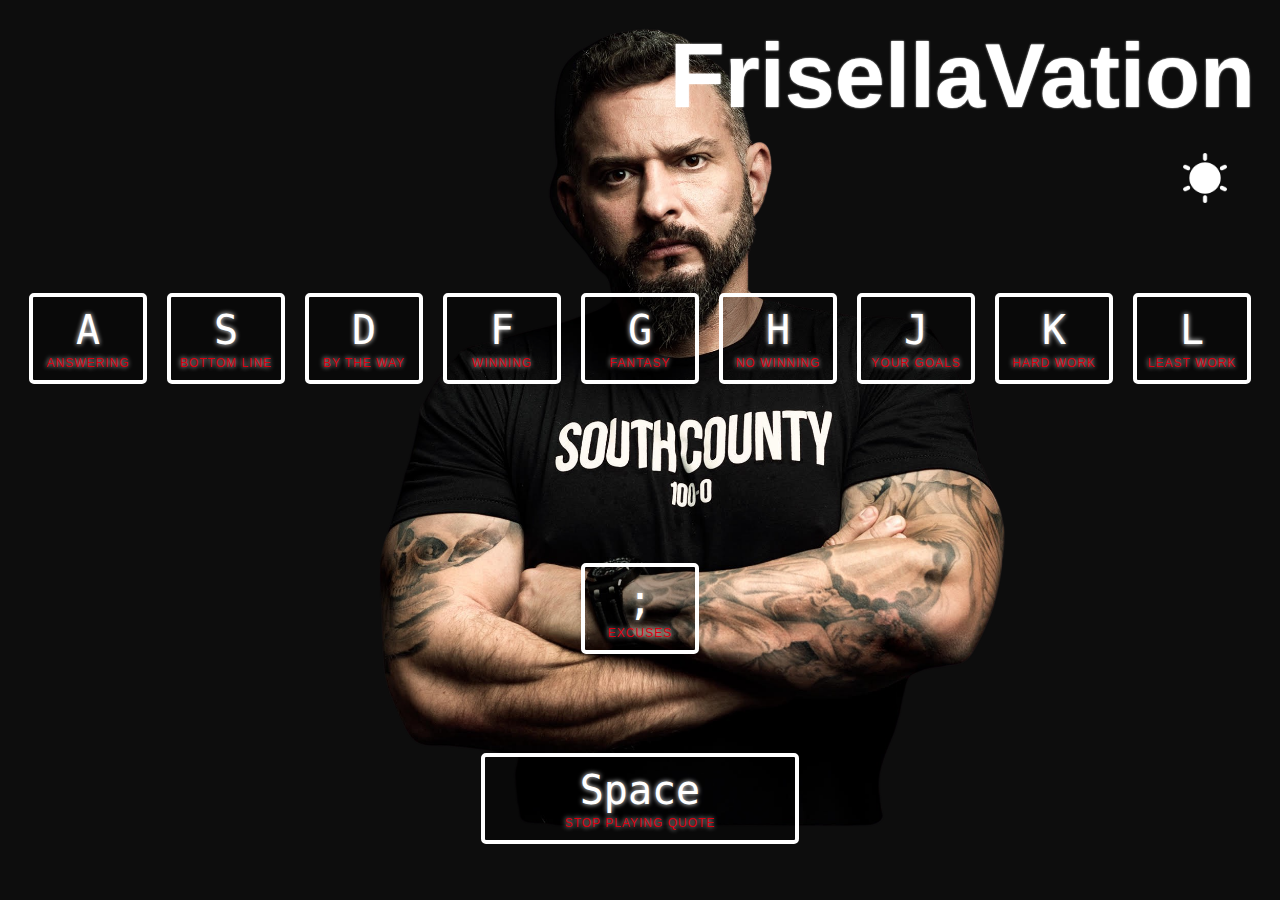
<file: 01 - JavaScript Drum Kit/index.html>
<!DOCTYPE html>
<html lang="en">
<head>
  <meta charset="UTF-8">
  <title>FrisellaVation</title>
  <link rel="stylesheet" href="style.css">
</head>
<body>
  <div class="container">
    <div>
      <div>
        <h1>FrisellaVation</h1>
      </div>
      <div class="dm-icon-container">
        <img class="dm-icon" src="./assets/imgs/day-mode.png">
      </div>
    </div>
    <div class="keys">
      <div data-key="65" class="key">
        <kbd>A</kbd>
        <span class="sound">Answering</span>
      </div>
      <div data-key="83" class="key">
        <kbd>S</kbd>
        <span class="sound">Bottom Line</span>
      </div>
      <div data-key="68" class="key">
        <kbd>D</kbd>
        <span class="sound">By the Way</span>
      </div>
      <div data-key="70" class="key">
        <kbd>F</kbd>
        <span class="sound">Winning</span>
      </div>
      <div data-key="71" class="key">
        <kbd>G</kbd>
        <span class="sound">Fantasy</span>
      </div>
      <div data-key="72" class="key">
        <kbd>H</kbd>
        <span class="sound">No Winning</span>
      </div>
      <div data-key="74" class="key">
        <kbd>J</kbd>
        <span class="sound">Your Goals</span>
      </div>
      <div data-key="75" class="key">
        <kbd>K</kbd>
        <span class="sound">Hard Work</span>
      </div>
      <div data-key="76" class="key">
        <kbd>L</kbd>
        <span class="sound">Least Work</span>
      </div>
      <div data-key="186" class="key">
        <kbd>;</kbd>
        <span class="sound">Excuses</span>
      </div>
    </div>
    <div class="key-space">
      <div data-key="32" class="key key-stop">
        <kbd>Space</kbd>
        <span class="sound">Stop Playing Quote</span>
      </div>
    </div>
  </div>
    
    <audio data-key="65" src="sounds/12.5.18_Audio_277-answeringToEveryone.mp3"></audio>
    <audio data-key="83" src="sounds/12.5.18_Audio_277-bottomLine.mp3"></audio>
    <audio data-key="68" src="sounds/12.5.18_Audio_277-ByTheWay.mp3"></audio>
    <audio data-key="70" src="sounds/12.5.18_Audio_277-choose2win.mp3"></audio>
    <audio data-key="71" src="sounds/12.5.18_Audio_277-coronaCommercial.mp3"></audio>
    <audio data-key="72" src="sounds/12.5.18_Audio_277-exerience.mp3"></audio>
    <audio data-key="74" src="sounds/12.5.18_Audio_277-goals.mp3"></audio>
    <audio data-key="75" src="sounds/12.5.18_Audio_277-hardWorkMakesYouHappy.mp3"></audio>
    <audio data-key="76" src="sounds/12.5.18_Audio_277-leastAmountOfWork.mp3"></audio>
    <audio data-key="186" src="sounds/12.5.18_Audio_277-No_excuses.mp3"></audio>
    
    <script>
      // START PLAY SOUND
      function stopSound(e) {
        const allAudioPause = document.querySelectorAll('audio');
        allAudioPause.forEach(audio => audio.pause());
      }
      function playSound(e) {
        stopSound();
        const audio = document.querySelector(`audio[data-key="${e.keyCode}"]`);
        const key = document.querySelector(`.key[data-key="${e.keyCode}"]`);
        if (!audio) return;
        
        audio.currentTime = 0; // rewinds to the start of the track when you hit the key again.
        audio.play();
        key.classList.add('playing')
      }
      
      function removeTransition(e) {
        if (e.propertyName !== 'transform') return // skip it if it is not a transform
        this.classList.remove('playing');
      }
      
      const keys = document.querySelectorAll(".key");
      keys.forEach(key => key.addEventListener('transitionend', removeTransition))
      
      window.addEventListener('keydown', playSound);
      window.addEventListener('click', stopSound);
      // END PLAY SOUNDS

      // DARK MODE START
      const h1Element = document.querySelector('h1');
      const h1Classes = h1Element.classList;
      const htmlElement = document.querySelector('html');
      const htmlClasses = htmlElement.classList;
      const spanElement = document.querySelectorAll('.sound');
      const dmIcon = document.querySelector('.dm-icon');
      const dmToggle = document.querySelector('img');
  
      dmToggle.addEventListener('click', function(){
        h1Classes.toggle("dm-h1");
        htmlClasses.toggle("dm-html");
        keys.forEach(key => key.classList.toggle("dm-key"));
        spanElement.forEach(span => span.classList.toggle('dm-sound'));
        if(dmIcon.src.match("./assets/imgs/day-mode.png")) {
          dmIcon.src = "./assets/imgs/night-mode.png";
        } else {
          dmIcon.src = "./assets/imgs/day-mode.png"
        }
      });
      // DARK MODE END
    </script>


</body>
</html>
</file>
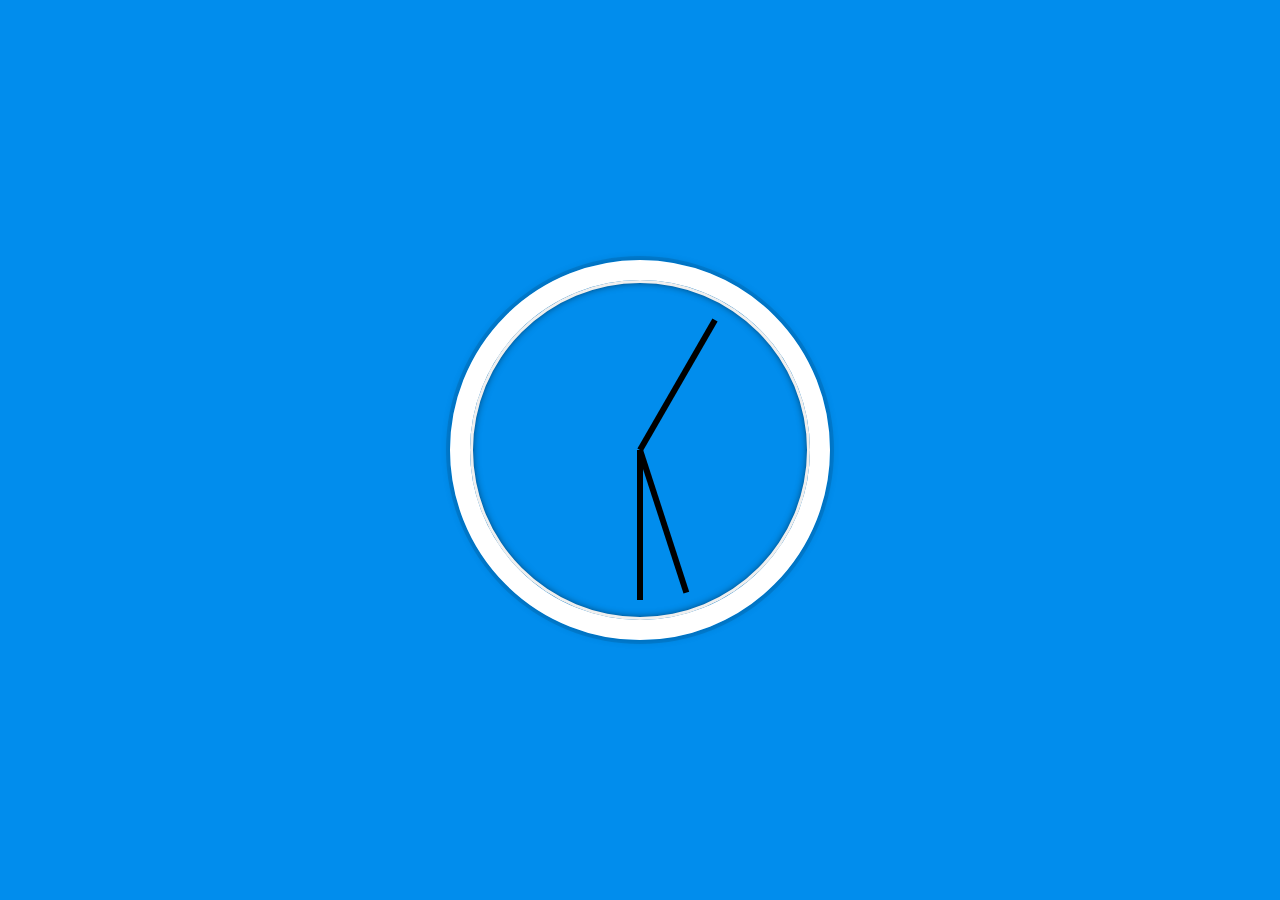
<file: 02 - JS and CSS Clock/index.html>
<!DOCTYPE html>
<html lang="en">
<head>
  <meta charset="UTF-8">
  <title>JS + CSS Clock</title>
</head>
<body>
    <div class="clock">
      <div class="clock-face">
        <div class="hand hour-hand"></div>
        <div class="hand min-hand"></div>
        <div class="hand second-hand"></div>
      </div>
    </div>

  <style>
    html {
      background: #018DED url(https://unsplash.it/1500/1000?image=881&blur=5);
      background-size: cover;
      font-family: 'helvetica neue';
      text-align: center;
      font-size: 10px;
    }

    body {
      margin: 0;
      font-size: 2rem;
      display: flex;
      flex: 1;
      min-height: 100vh;
      align-items: center;
    }

    .clock {
      width: 30rem;
      height: 30rem;
      border: 20px solid white;
      border-radius: 50%;
      margin: 50px auto;
      position: relative;
      padding: 2rem;
      box-shadow:
        0 0 0 4px rgba(0,0,0,0.1),
        inset 0 0 0 3px #EFEFEF,
        inset 0 0 10px black,
        0 0 10px rgba(0,0,0,0.2);
    }

    .clock-face {
      position: relative;
      width: 100%;
      height: 100%;
      transform: translateY(-3px); /* account for the height of the clock hands */
    }

    .hand {
      width: 50%;
      height: 6px;
      background: black;
      position: absolute;
      top: 50%;
      transform-origin: 100%;
      transform: rotate(90deg);
      transition: all 0.05s;
      transition-timing-function: cubic-bezier(0.1, 3.74, 0.36, 1);
    }
  </style>

  <script>
    const secondHand = document.querySelector('.second-hand');
    const minHand = document.querySelector('.min-hand');
    const hourHand = document.querySelector('.hour-hand');

    function setDate() {
      const now = new Date();
      const seconds = now.getSeconds();
      const secondDegrees = ((seconds / 60) * 360) + 90;
      secondHand.style.transform = `rotate(${secondDegrees}deg)`;
      console.log(seconds);

      const mins = now.getMinutes();
      const minuteDegrees = ((mins / 60) * 360) + 90;
      minHand.style.transform = `rotate(${minuteDegrees}deg`

      const hours = now.getHours();
      const hourDegrees = ((hours / 12) * 360) + 90;
      hourHand.style.transform = `rotate(${hourDegrees}deg`
    }

    setInterval(setDate, 1000)

    setDate();

  </script>
</body>
</html>
</file>
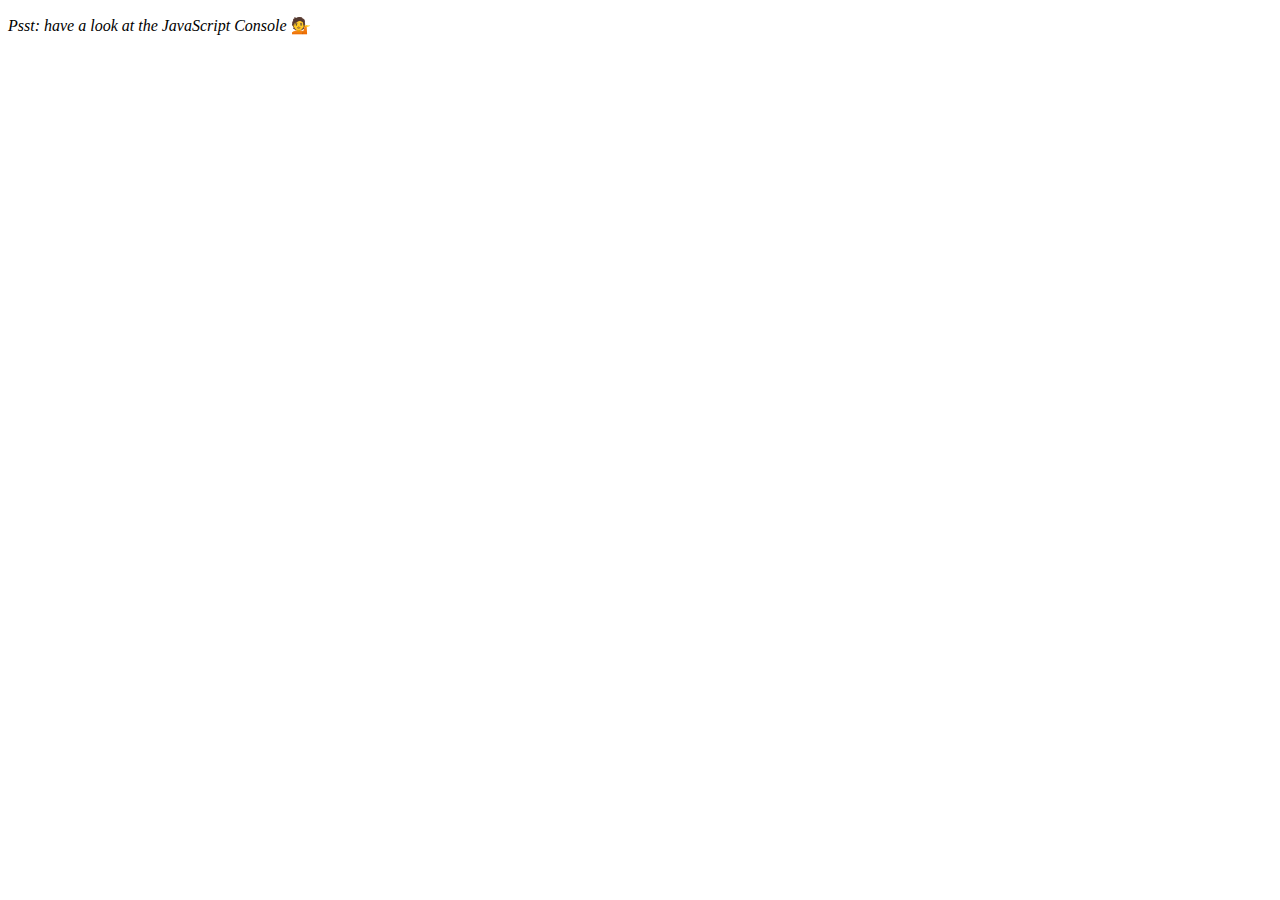
<file: 04 - Array Cardio Day 1/index.html>
<!DOCTYPE html>
<html lang="en">
<head>
  <meta charset="UTF-8">
  <title>Array Cardio 💪</title>
</head>
<body>
  <p><em>Psst: have a look at the JavaScript Console</em> 💁</p>
  <script>
    // Get your shorts on - this is an array workout!
    // ## Array Cardio Day 1

    // Some data we can work with

    const inventors = [
      { first: 'Albert', last: 'Einstein', year: 1879, passed: 1955 },
      { first: 'Isaac', last: 'Newton', year: 1643, passed: 1727 },
      { first: 'Galileo', last: 'Galilei', year: 1564, passed: 1642 },
      { first: 'Marie', last: 'Curie', year: 1867, passed: 1934 },
      { first: 'Johannes', last: 'Kepler', year: 1571, passed: 1630 },
      { first: 'Nicolaus', last: 'Copernicus', year: 1473, passed: 1543 },
      { first: 'Max', last: 'Planck', year: 1858, passed: 1947 },
      { first: 'Katherine', last: 'Blodgett', year: 1898, passed: 1979 },
      { first: 'Ada', last: 'Lovelace', year: 1815, passed: 1852 },
      { first: 'Sarah E.', last: 'Goode', year: 1855, passed: 1905 },
      { first: 'Lise', last: 'Meitner', year: 1878, passed: 1968 },
      { first: 'Hanna', last: 'Hammarström', year: 1829, passed: 1909 }
    ];

    const people = [
      'Bernhard, Sandra', 'Bethea, Erin', 'Becker, Carl', 'Bentsen, Lloyd', 'Beckett, Samuel', 'Blake, William', 'Berger, Ric', 'Beddoes, Mick', 'Beethoven, Ludwig',
      'Belloc, Hilaire', 'Begin, Menachem', 'Bellow, Saul', 'Benchley, Robert', 'Blair, Robert', 'Benenson, Peter', 'Benjamin, Walter', 'Berlin, Irving',
      'Benn, Tony', 'Benson, Leana', 'Bent, Silas', 'Berle, Milton', 'Berry, Halle', 'Biko, Steve', 'Beck, Glenn', 'Bergman, Ingmar', 'Black, Elk', 'Berio, Luciano',
      'Berne, Eric', 'Berra, Yogi', 'Berry, Wendell', 'Bevan, Aneurin', 'Ben-Gurion, David', 'Bevel, Ken', 'Biden, Joseph', 'Bennington, Chester', 'Bierce, Ambrose',
      'Billings, Josh', 'Birrell, Augustine', 'Blair, Tony', 'Beecher, Henry', 'Biondo, Frank'
    ];
    
    // Array.prototype.filter()
    // 1. Filter the list of inventors for those who were born in the 1500's
    const oldInventors = inventors.filter(inventor => inventor.year <= 1599 && inventor.year >=1500)
    console.log(oldInventors)
    // Array.prototype.map()
    // 2. Give us an array of the inventors first and last names
    const firstLastInventors = inventors.map(inventor => `${inventor.first} ${inventor.last}`)
    console.log(firstLastInventors)
    // Array.prototype.sort()
    // 3. Sort the inventors by birthdate, oldest to youngest
    const bdaySort = inventors.sort((a,b) => a.year - b.year);
    console.log(bdaySort)
    // Array.prototype.reduce()
    // 4. How many years did all the inventors live all together?
    const totalLivedYears = inventors.reduce((acc, curVal) => acc + (curVal.passed - curVal.year), 0);
    console.log(totalLivedYears);
    // 5. Sort the inventors by years lived
    const livedYears = inventors.map(inventor => inventor.passed - inventor.year).sort((a,b) => a - b)
    console.table(livedYears);
    
    const livedYears2 = inventors.sort((a,b) => {
      const lastGuy = a.passed - a.year;
      const nextGuy = b.passed - b.year;
      return lastGuy - nextGuy;
    })
    console.table(livedYears2)
    // 6. create a list of Boulevards in Paris that contain 'de' anywhere in the name
    // https://en.wikipedia.org/wiki/Category:Boulevards_in_Paris
    // const category = document.querySelector('.mw-category');
    // const links = Array.from(category.querySelectorAll('a'));
    // const de = links
    //               .map(link => link.textContent)
    //               .filter(streetName => streetName.includes('de'));

    // 7. sort Exercise
    // Sort the people alphabetically by last name
    const sortedPeople = people.sort((a,b) => {
      const [aLast,aFirst] = a.split(', ')
      const [bLast,bFirst] = b.split(', ')
      return aLast > bLast ? 1 : -1
    });
    console.log(sortedPeople); 
    // 8. Reduce Exercise
    // Sum up the instances of each of these
    // function below from MDN Example
    const data = ['car', 'car', 'truck', 'truck', 'bike', 'walk', 'car', 'van', 'bike', 'walk', 'car', 'van', 'car', 'truck' ];
    const countedName = data.reduce((allNames, name) => {
      if (name in allNames) {
        allNames[name]++
      } else {
        allNames[name] = 1
      }
      return allNames;
    }, [])
    console.log(countedName)
  </script>
</body>
</html>
</file>
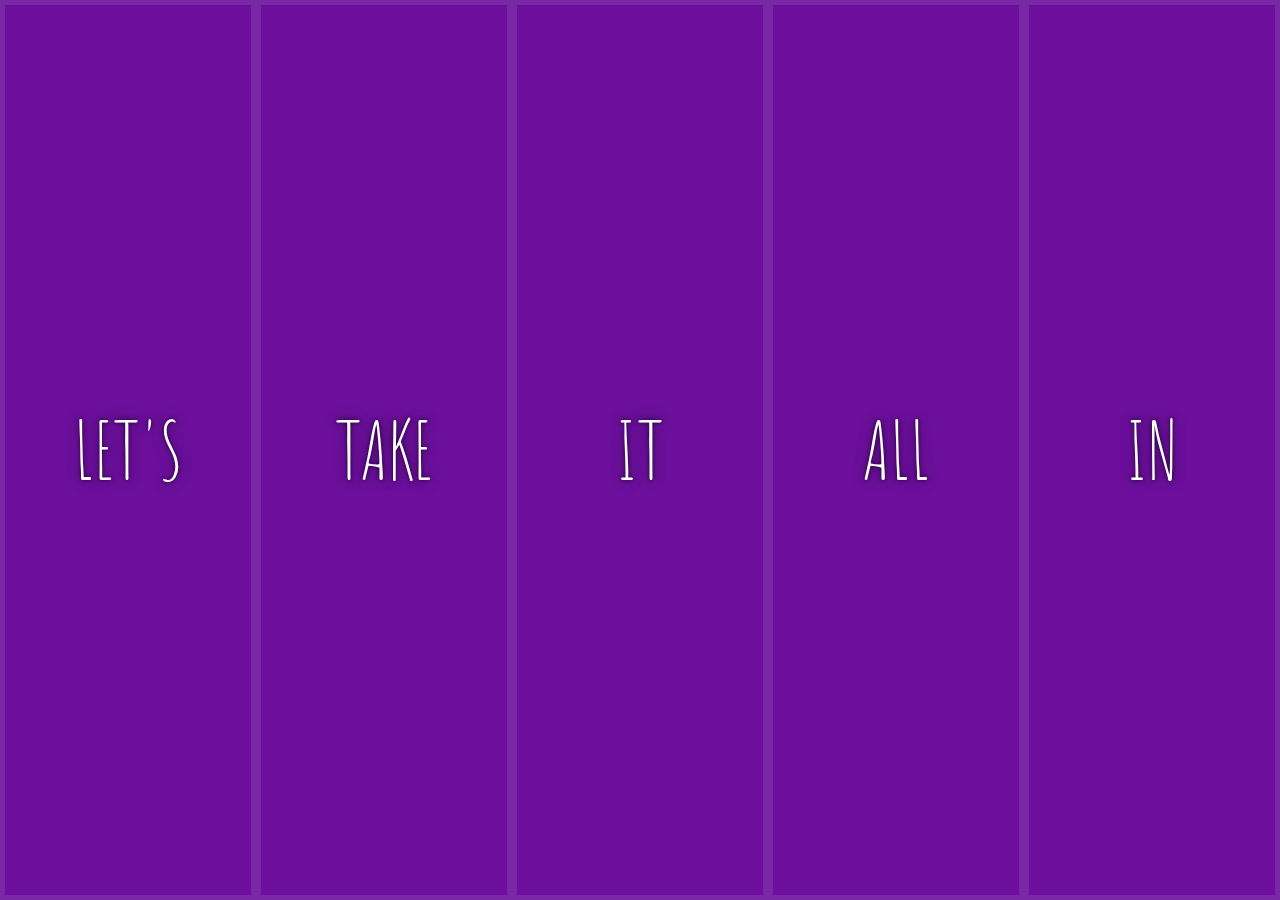
<file: 05 - Flex Panel Gallery/index.html>
<!DOCTYPE html>
<html lang="en">
<head>
  <meta charset="UTF-8">
  <title>Flex Panels 💪</title>
  <link href='https://fonts.googleapis.com/css?family=Amatic+SC' rel='stylesheet' type='text/css'>
</head>
<body>
  <style>
    html {
      box-sizing: border-box;
      background: #ffc600;
      font-family: 'helvetica neue';
      font-size: 20px;
      font-weight: 200;
    }
    
    body {
      margin: 0;
    }
    
    *, *:before, *:after {
      box-sizing: inherit;
    }

    .panels {
      min-height: 100vh;
      overflow: hidden;
      display: flex;
    }

    .panel {
      background: #6B0F9C;
      box-shadow: inset 0 0 0 5px rgba(255,255,255,0.1);
      color: white;
      text-align: center;
      align-items: center;
      /* Safari transitionend event.propertyName === flex */
      /* Chrome + FF transitionend event.propertyName === flex-grow */
      transition:
        font-size 0.7s cubic-bezier(0.61,-0.19, 0.7,-0.11),
        flex 0.7s cubic-bezier(0.61,-0.19, 0.7,-0.11),
        background 0.2s;
      font-size: 20px;
      background-size: cover;
      background-position: center;
      flex: 1;
      display: flex;
      flex-direction: column;
      justify-content: center;
      align-items: center;
    }

    .panel1 { background-image:url(https://source.unsplash.com/gYl-UtwNg_I/1500x1500); }
    .panel2 { background-image:url(https://source.unsplash.com/rFKUFzjPYiQ/1500x1500); }
    .panel3 { background-image:url(https://images.unsplash.com/photo-1465188162913-8fb5709d6d57?ixlib=rb-0.3.5&q=80&fm=jpg&crop=faces&cs=tinysrgb&w=1500&h=1500&fit=crop&s=967e8a713a4e395260793fc8c802901d); }
    .panel4 { background-image:url(https://source.unsplash.com/ITjiVXcwVng/1500x1500); }
    .panel5 { background-image:url(https://source.unsplash.com/3MNzGlQM7qs/1500x1500); }

    /* Flex Items */
    .panel > * {
      margin: 0;
      width: 100%;
      transition: transform 0.5s;
      flex: 1 0 auto;
      display: flex;
      justify-content: center;
      align-items: center;
    }

    .panel > *:first-child { transform: translateY(-100%)}
    .panel.open-active > *:first-child { transform: translateY(0)}
    .panel > *:last-child { transform: translateY(100%)}
    .panel.open-active > *:last-child { transform: translateY(0)}

    .panel p {
      text-transform: uppercase;
      font-family: 'Amatic SC', cursive;
      text-shadow: 0 0 4px rgba(0, 0, 0, 0.72), 0 0 14px rgba(0, 0, 0, 0.45);
      font-size: 2em;
    }
    
    .panel p:nth-child(2) {
      font-size: 4em;
    }

    .panel.open {
      font-size: 40px;
      flex: 5; 
    }

  </style>


  <div class="panels">
    <div class="panel panel1">
      <p>Hey</p>
      <p>Let's</p>
      <p>Dance</p>
    </div>
    <div class="panel panel2">
      <p>Give</p>
      <p>Take</p>
      <p>Receive</p>
    </div>
    <div class="panel panel3">
      <p>Experience</p>
      <p>It</p>
      <p>Today</p>
    </div>
    <div class="panel panel4">
      <p>Give</p>
      <p>All</p>
      <p>You can</p>
    </div>
    <div class="panel panel5">
      <p>Life</p>
      <p>In</p>
      <p>Motion</p>
    </div>
  </div>

  <script>
    const panels = document.querySelectorAll('.panel');

    function toggleOpen() {
      this.classList.toggle('open');
    }
    
    function toggleActive(e) {
      console.log(e.propertyName);
      if (e.propertyName.includes('flex')) {
        this.classList.toggle('open-active');
      };
    }

    panels.forEach(panel => panel.addEventListener('click', toggleOpen));
    panels.forEach(panel => panel.addEventListener('transitionend', toggleActive));
  </script>

</body>
</html>
</file>
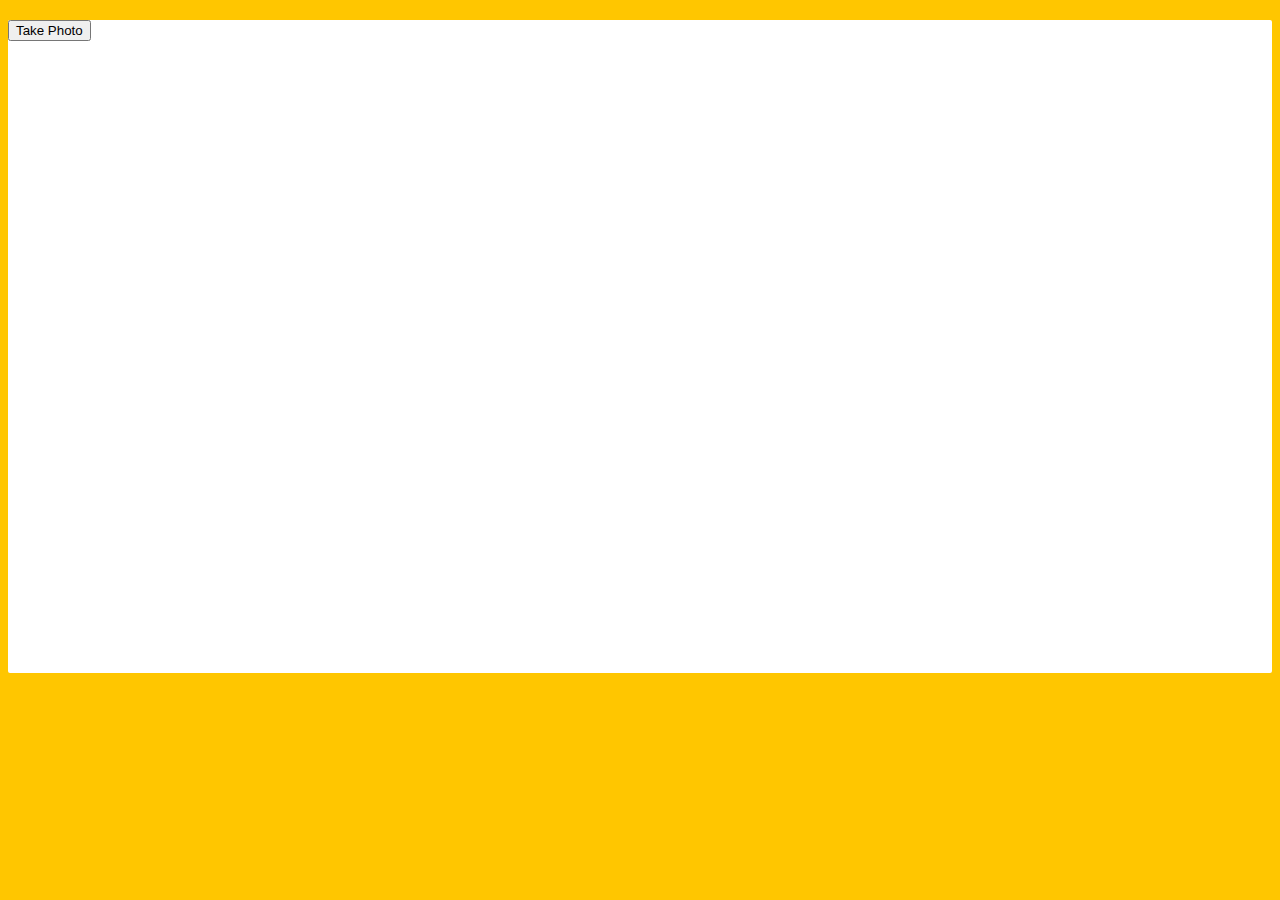
<file: 19 - Webcam Fun/index.html>
<!DOCTYPE html>
<html lang="en">
<head>
  <meta charset="UTF-8">
  <title>Get User Media Code Along!</title>
  <link rel="stylesheet" href="style.css">
</head>
<body>

  <div class="photobooth">
    <div class="controls">
      <button onClick="takePhoto()">Take Photo</button>
<!--       <div class="rgb">
        <label for="rmin">Red Min:</label>
        <input type="range" min=0 max=255 name="rmin">
        <label for="rmax">Red Max:</label>
        <input type="range" min=0 max=255 name="rmax">

        <br>

        <label for="gmin">Green Min:</label>
        <input type="range" min=0 max=255 name="gmin">
        <label for="gmax">Green Max:</label>
        <input type="range" min=0 max=255 name="gmax">

        <br>

        <label for="bmin">Blue Min:</label>
        <input type="range" min=0 max=255 name="bmin">
        <label for="bmax">Blue Max:</label>
        <input type="range" min=0 max=255 name="bmax">
      </div> -->
    </div>

    <canvas class="photo"></canvas>
    <video class="player"></video>
    <div class="strip"></div>
  </div>

  <audio class="snap" src="./snap.mp3" hidden></audio>

  <script src="scripts.js"></script>

</body>
</html>
</file>
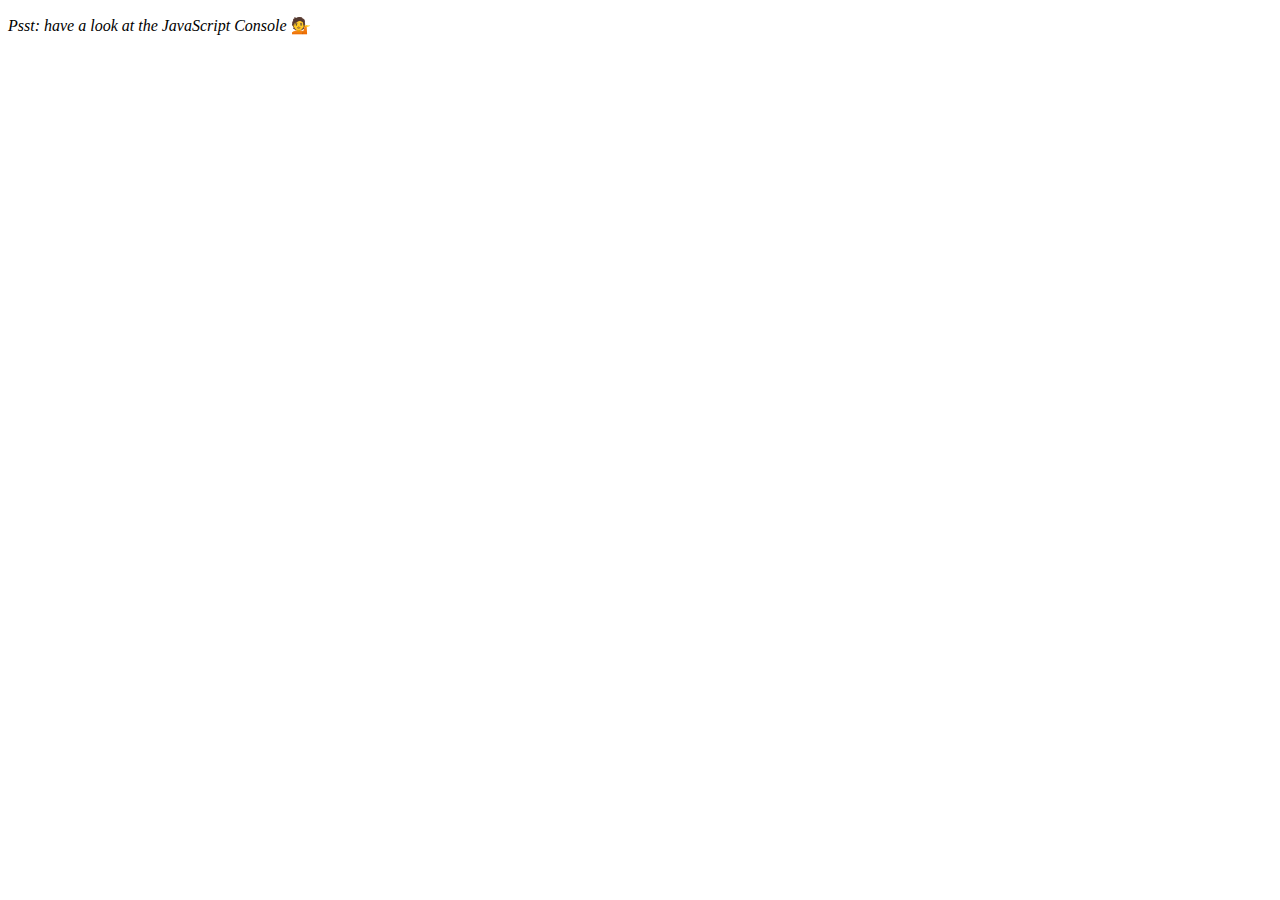
<file: 04 - Array Cardio Day 1/index-START.html>
<!DOCTYPE html>
<html lang="en">
<head>
  <meta charset="UTF-8">
  <title>Array Cardio 💪</title>
</head>
<body>
  <p><em>Psst: have a look at the JavaScript Console</em> 💁</p>
  <script>
    // Get your shorts on - this is an array workout!
    // ## Array Cardio Day 1

    // Some data we can work with

    const inventors = [
      { first: 'Albert', last: 'Einstein', year: 1879, passed: 1955 },
      { first: 'Isaac', last: 'Newton', year: 1643, passed: 1727 },
      { first: 'Galileo', last: 'Galilei', year: 1564, passed: 1642 },
      { first: 'Marie', last: 'Curie', year: 1867, passed: 1934 },
      { first: 'Johannes', last: 'Kepler', year: 1571, passed: 1630 },
      { first: 'Nicolaus', last: 'Copernicus', year: 1473, passed: 1543 },
      { first: 'Max', last: 'Planck', year: 1858, passed: 1947 },
      { first: 'Katherine', last: 'Blodgett', year: 1898, passed: 1979 },
      { first: 'Ada', last: 'Lovelace', year: 1815, passed: 1852 },
      { first: 'Sarah E.', last: 'Goode', year: 1855, passed: 1905 },
      { first: 'Lise', last: 'Meitner', year: 1878, passed: 1968 },
      { first: 'Hanna', last: 'Hammarström', year: 1829, passed: 1909 }
    ];

    const people = [
      'Bernhard, Sandra', 'Bethea, Erin', 'Becker, Carl', 'Bentsen, Lloyd', 'Beckett, Samuel', 'Blake, William', 'Berger, Ric', 'Beddoes, Mick', 'Beethoven, Ludwig',
      'Belloc, Hilaire', 'Begin, Menachem', 'Bellow, Saul', 'Benchley, Robert', 'Blair, Robert', 'Benenson, Peter', 'Benjamin, Walter', 'Berlin, Irving',
      'Benn, Tony', 'Benson, Leana', 'Bent, Silas', 'Berle, Milton', 'Berry, Halle', 'Biko, Steve', 'Beck, Glenn', 'Bergman, Ingmar', 'Black, Elk', 'Berio, Luciano',
      'Berne, Eric', 'Berra, Yogi', 'Berry, Wendell', 'Bevan, Aneurin', 'Ben-Gurion, David', 'Bevel, Ken', 'Biden, Joseph', 'Bennington, Chester', 'Bierce, Ambrose',
      'Billings, Josh', 'Birrell, Augustine', 'Blair, Tony', 'Beecher, Henry', 'Biondo, Frank'
    ];
    
    // Array.prototype.filter()
    // 1. Filter the list of inventors for those who were born in the 1500's

    // Array.prototype.map()
    // 2. Give us an array of the inventors first and last names

    // Array.prototype.sort()
    // 3. Sort the inventors by birthdate, oldest to youngest

    // Array.prototype.reduce()
    // 4. How many years did all the inventors live all together?

    // 5. Sort the inventors by years lived

    // 6. create a list of Boulevards in Paris that contain 'de' anywhere in the name
    // https://en.wikipedia.org/wiki/Category:Boulevards_in_Paris


    // 7. sort Exercise
    // Sort the people alphabetically by last name

    // 8. Reduce Exercise
    // Sum up the instances of each of these
    const data = ['car', 'car', 'truck', 'truck', 'bike', 'walk', 'car', 'van', 'bike', 'walk', 'car', 'van', 'car', 'truck' ];

  </script>
</body>
</html>
</file>
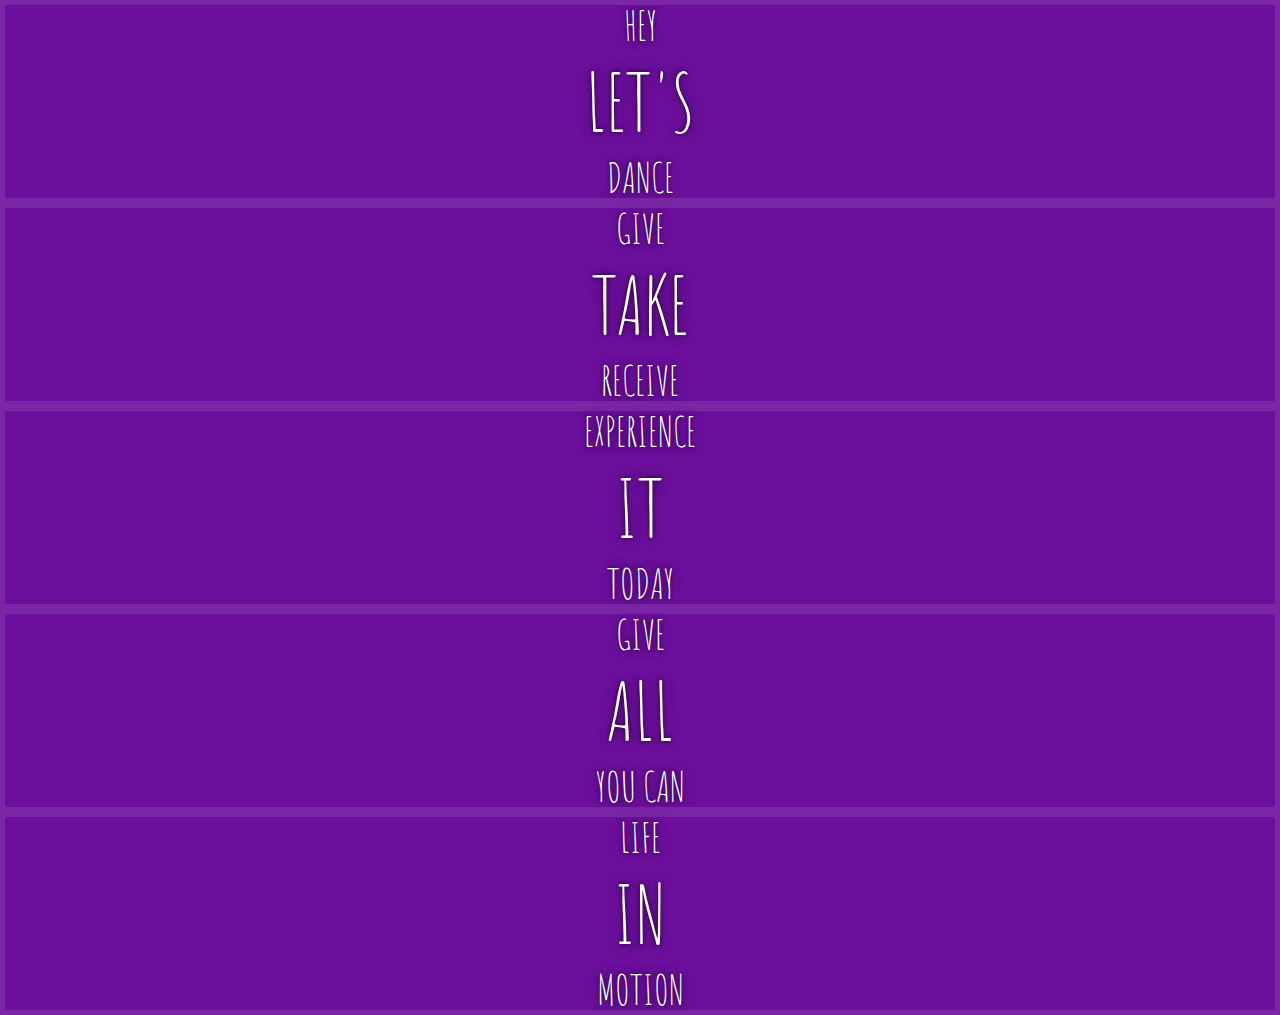
<file: 05 - Flex Panel Gallery/index-START.html>
<!DOCTYPE html>
<html lang="en">
<head>
  <meta charset="UTF-8">
  <title>Flex Panels 💪</title>
  <link href='https://fonts.googleapis.com/css?family=Amatic+SC' rel='stylesheet' type='text/css'>
</head>
<body>
  <style>
    html {
      box-sizing: border-box;
      background: #ffc600;
      font-family: 'helvetica neue';
      font-size: 20px;
      font-weight: 200;
    }
    
    body {
      margin: 0;
    }
    
    *, *:before, *:after {
      box-sizing: inherit;
    }

    .panels {
      min-height: 100vh;
      overflow: hidden;
    }

    .panel {
      background: #6B0F9C;
      box-shadow: inset 0 0 0 5px rgba(255,255,255,0.1);
      color: white;
      text-align: center;
      align-items: center;
      /* Safari transitionend event.propertyName === flex */
      /* Chrome + FF transitionend event.propertyName === flex-grow */
      transition:
        font-size 0.7s cubic-bezier(0.61,-0.19, 0.7,-0.11),
        flex 0.7s cubic-bezier(0.61,-0.19, 0.7,-0.11),
        background 0.2s;
      font-size: 20px;
      background-size: cover;
      background-position: center;
    }

    .panel1 { background-image:url(https://source.unsplash.com/gYl-UtwNg_I/1500x1500); }
    .panel2 { background-image:url(https://source.unsplash.com/rFKUFzjPYiQ/1500x1500); }
    .panel3 { background-image:url(https://images.unsplash.com/photo-1465188162913-8fb5709d6d57?ixlib=rb-0.3.5&q=80&fm=jpg&crop=faces&cs=tinysrgb&w=1500&h=1500&fit=crop&s=967e8a713a4e395260793fc8c802901d); }
    .panel4 { background-image:url(https://source.unsplash.com/ITjiVXcwVng/1500x1500); }
    .panel5 { background-image:url(https://source.unsplash.com/3MNzGlQM7qs/1500x1500); }

    /* Flex Children */
    .panel > * {
      margin: 0;
      width: 100%;
      transition: transform 0.5s;
    }

    .panel p {
      text-transform: uppercase;
      font-family: 'Amatic SC', cursive;
      text-shadow: 0 0 4px rgba(0, 0, 0, 0.72), 0 0 14px rgba(0, 0, 0, 0.45);
      font-size: 2em;
    }
    
    .panel p:nth-child(2) {
      font-size: 4em;
    }

    .panel.open {
      font-size: 40px;
    }

  </style>


  <div class="panels">
    <div class="panel panel1">
      <p>Hey</p>
      <p>Let's</p>
      <p>Dance</p>
    </div>
    <div class="panel panel2">
      <p>Give</p>
      <p>Take</p>
      <p>Receive</p>
    </div>
    <div class="panel panel3">
      <p>Experience</p>
      <p>It</p>
      <p>Today</p>
    </div>
    <div class="panel panel4">
      <p>Give</p>
      <p>All</p>
      <p>You can</p>
    </div>
    <div class="panel panel5">
      <p>Life</p>
      <p>In</p>
      <p>Motion</p>
    </div>
  </div>

  <script>

  </script>



</body>
</html>
</file>
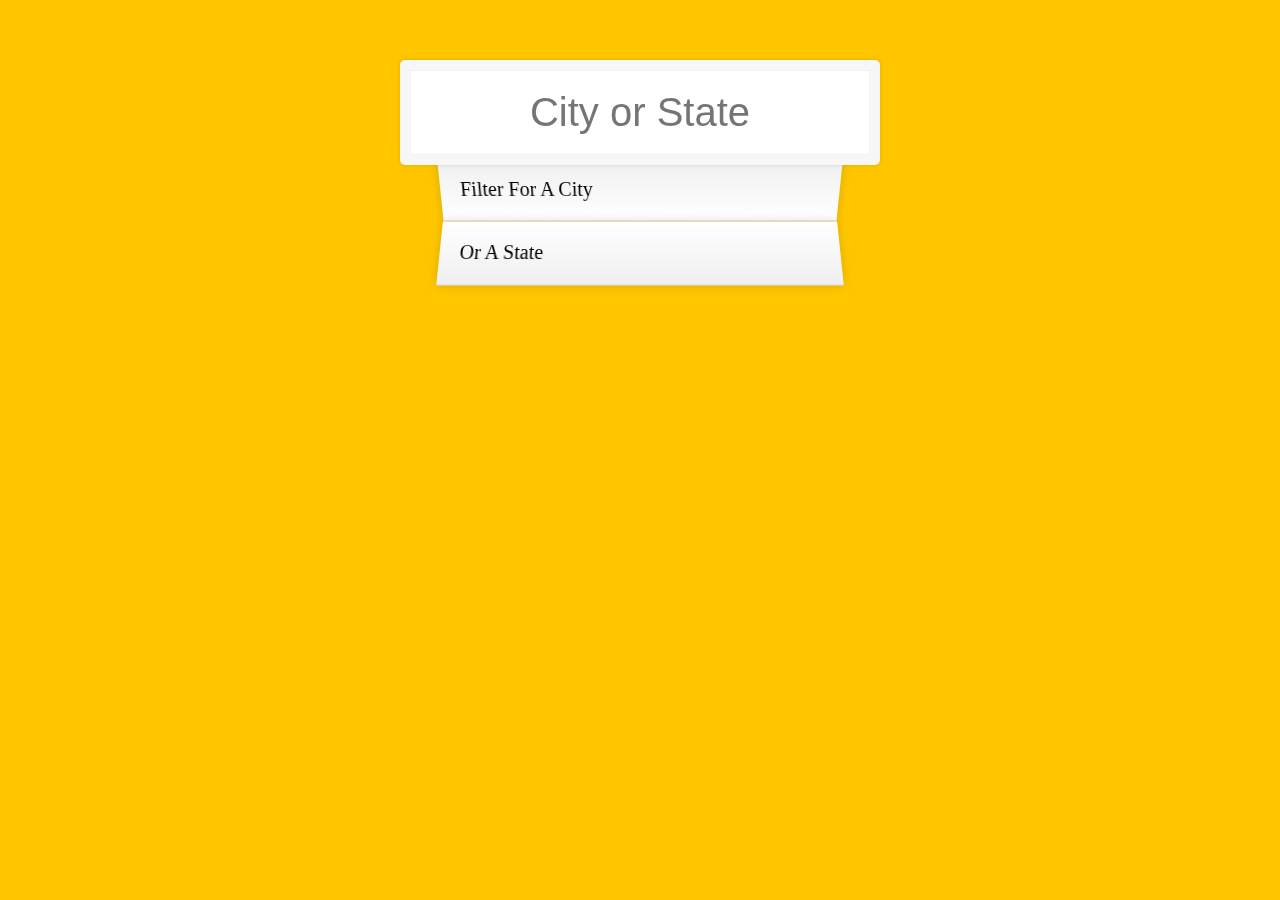
<file: 06 - Type Ahead/index-FINISHED.html>
<!DOCTYPE html>
<html lang="en">
<head>
  <meta charset="UTF-8">
  <title>Type Ahead 👀</title>
  <link rel="stylesheet" href="style.css">
</head>
<body>

  <form class="search-form">
    <input type="text" class="search" placeholder="City or State">
    <ul class="suggestions">
      <li>Filter for a city</li>
      <li>or a state</li>
    </ul>
  </form>
<script>
const endpoint = 'https://gist.githubusercontent.com/Miserlou/c5cd8364bf9b2420bb29/raw/2bf258763cdddd704f8ffd3ea9a3e81d25e2c6f6/cities.json';

const cities = [];
fetch(endpoint)
  .then(blob => blob.json())
  .then(data => cities.push(...data));

function findMatches(wordToMatch, cities) {
  return cities.filter(place => {
    // here we need to figure out if the city or state matches what was searched
    const regex = new RegExp(wordToMatch, 'gi');
    return place.city.match(regex) || place.state.match(regex)
  });
}

function numberWithCommas(x) {
  return x.toString().replace(/\B(?=(\d{3})+(?!\d))/g, ',');
}

function displayMatches() {
  const matchArray = findMatches(this.value, cities);
  const html = matchArray.map(place => {
    const regex = new RegExp(this.value, 'gi');
    const cityName = place.city.replace(regex, `<span class="hl">${this.value}</span>`);
    const stateName = place.state.replace(regex, `<span class="hl">${this.value}</span>`);
    return `
      <li>
        <span class="name">${cityName}, ${stateName}</span>
        <span class="population">${numberWithCommas(place.population)}</span>
      </li>
    `;
  }).join('');
  suggestions.innerHTML = html;
}

const searchInput = document.querySelector('.search');
const suggestions = document.querySelector('.suggestions');

searchInput.addEventListener('change', displayMatches);
searchInput.addEventListener('keyup', displayMatches);

</script>
  </body>
</html>
</file>
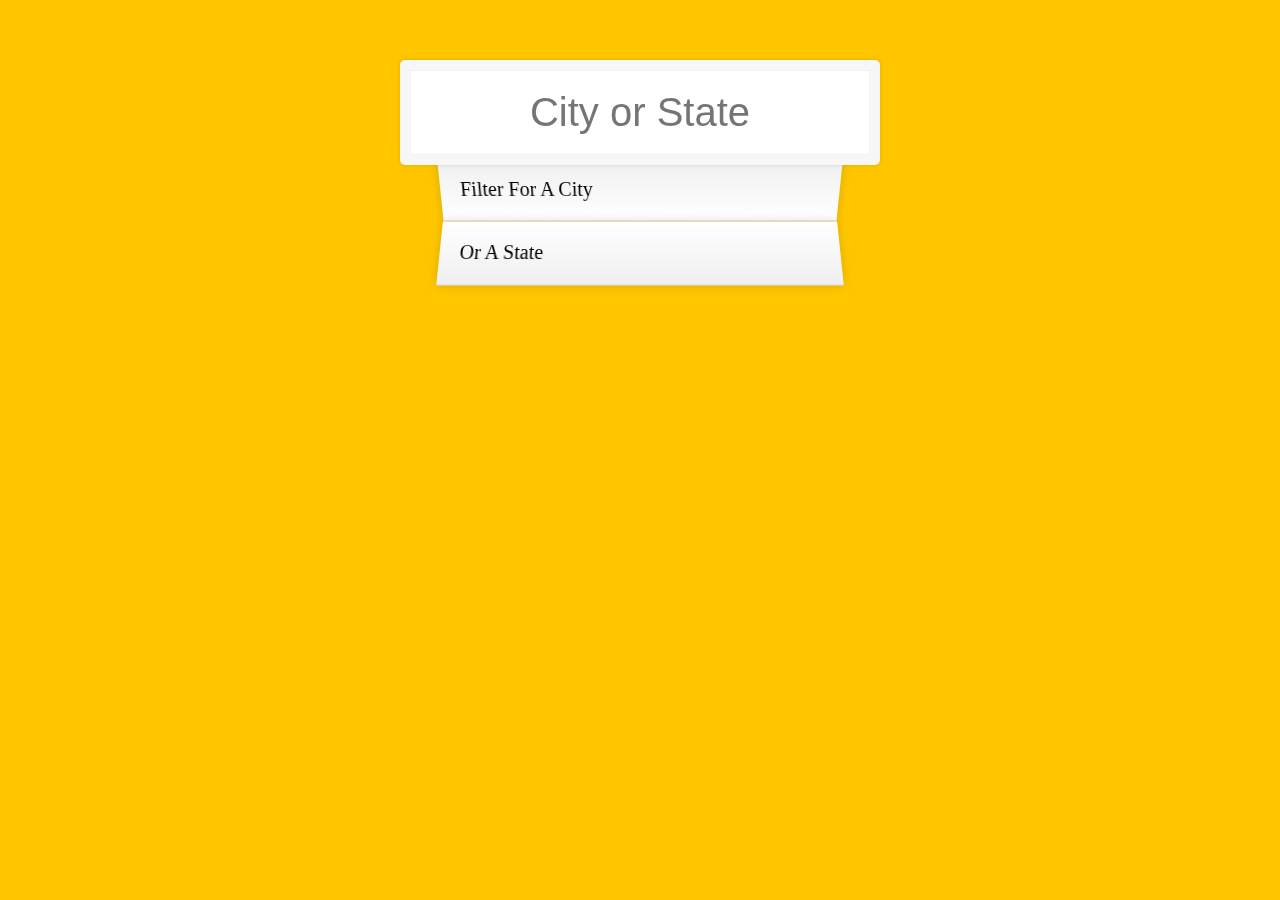
<file: 06 - Type Ahead/index-START.html>
<!DOCTYPE html>
<html lang="en">
<head>
  <meta charset="UTF-8">
  <title>Type Ahead 👀</title>
  <link rel="stylesheet" href="style.css">
</head>
<body>

  <form class="search-form">
    <input type="text" class="search" placeholder="City or State">
    <ul class="suggestions">
      <li>Filter for a city</li>
      <li>or a state</li>
    </ul>
  </form>
<script>
const endpoint = 'https://gist.githubusercontent.com/Miserlou/c5cd8364bf9b2420bb29/raw/2bf258763cdddd704f8ffd3ea9a3e81d25e2c6f6/cities.json';

</script>
</body>
</html>
</file>
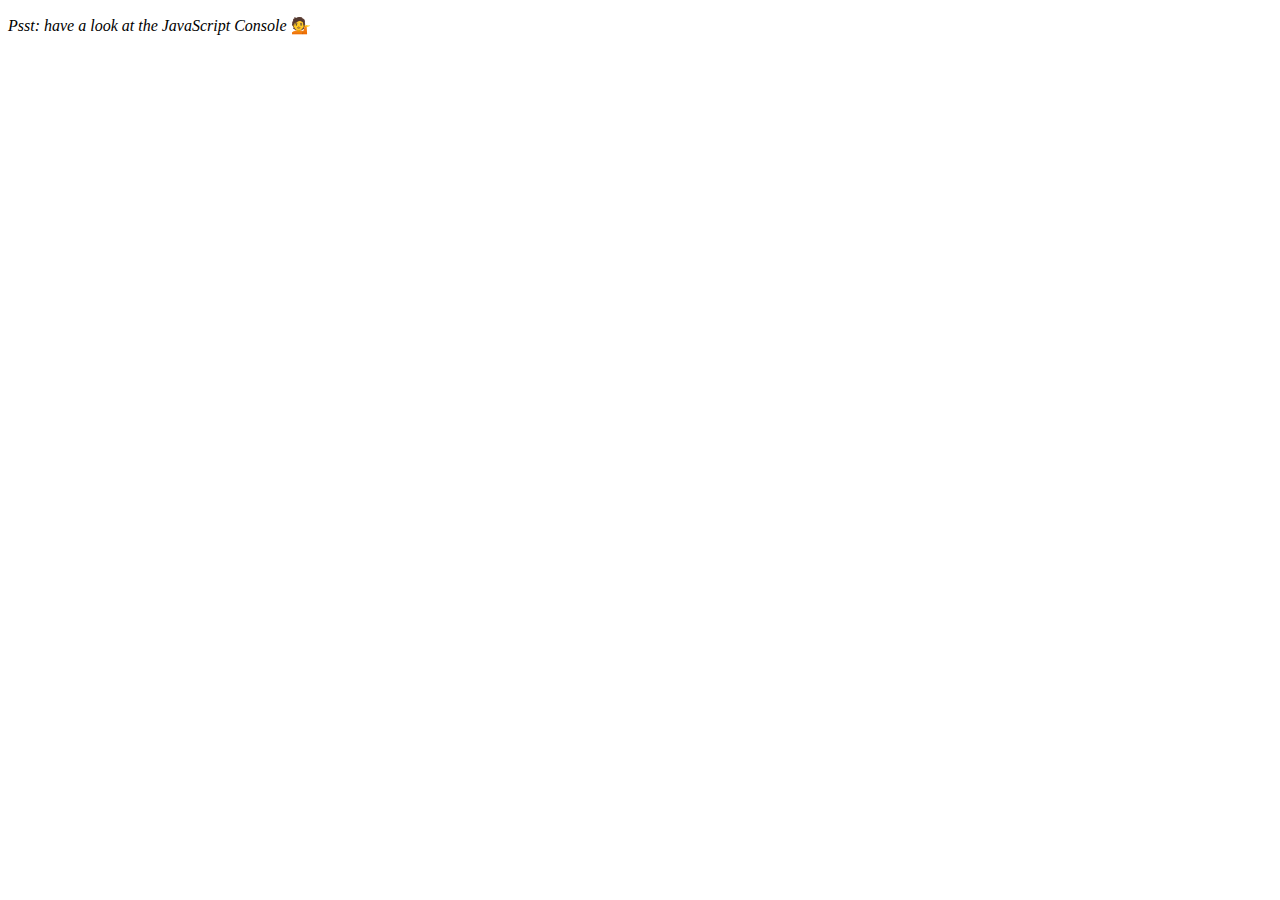
<file: 07 - Array Cardio Day 2/index-FINISHED.html>
<!DOCTYPE html>
<html lang="en">
<head>
  <meta charset="UTF-8">
  <title>Array Cardio 💪💪</title>
</head>
<body>
  <p><em>Psst: have a look at the JavaScript Console</em> 💁</p>
  <script>
    // ## Array Cardio Day 2

    const people = [
      { name: 'Wes', year: 1988 },
      { name: 'Kait', year: 1986 },
      { name: 'Irv', year: 1970 },
      { name: 'Lux', year: 2015 }
    ];

    const comments = [
      { text: 'Love this!', id: 523423 },
      { text: 'Super good', id: 823423 },
      { text: 'You are the best', id: 2039842 },
      { text: 'Ramen is my fav food ever', id: 123523 },
      { text: 'Nice Nice Nice!', id: 542328 }
    ];

    // Some and Every Checks
    // Array.prototype.some() // is at least one person 19?
    // const isAdult = people.some(function(person) {
    //   const currentYear = (new Date()).getFullYear();
    //   if(currentYear - person.year >= 19) {
    //     return true;
    //   }
    // });

    const isAdult = people.some(person => ((new Date()).getFullYear()) - person.year >= 19);

    console.log({isAdult});
    // Array.prototype.every() // is everyone 19?

    const allAdults = people.every(person => ((new Date()).getFullYear()) - person.year >= 19);
    console.log({allAdults});

    // Array.prototype.find()
    // Find is like filter, but instead returns just the one you are looking for
    // find the comment with the ID of 823423


    const comment = comments.find(comment => comment.id === 823423);

    console.log(comment);

    // Array.prototype.findIndex()
    // Find the comment with this ID
    // delete the comment with the ID of 823423
    const index = comments.findIndex(comment => comment.id === 823423);
    console.log(index);

    // comments.splice(index, 1);

    const newComments = [
      ...comments.slice(0, index),
      ...comments.slice(index + 1)
    ];

  </script>
</body>
</html>
</file>
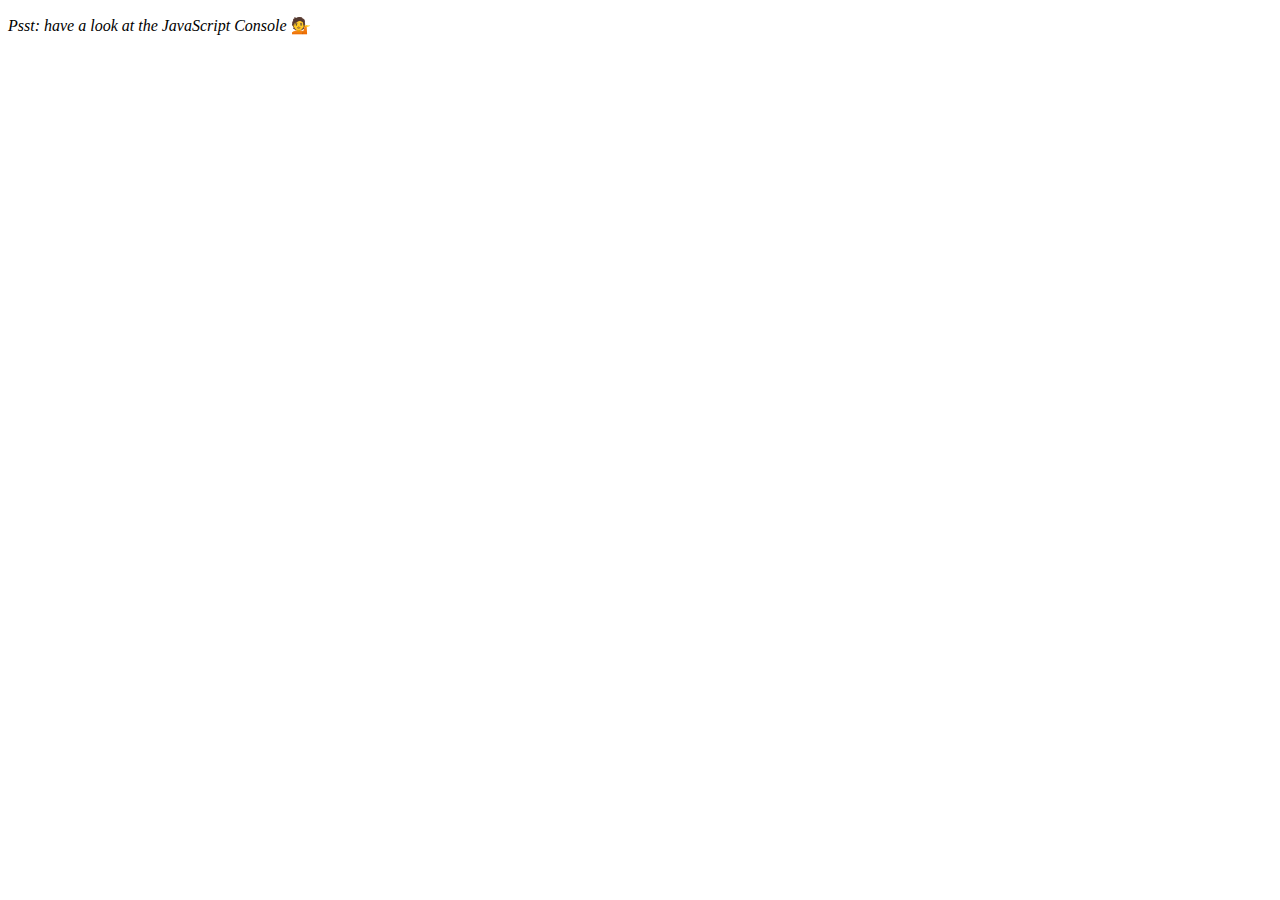
<file: 07 - Array Cardio Day 2/index-START.html>
<!DOCTYPE html>
<html lang="en">
<head>
  <meta charset="UTF-8">
  <title>Array Cardio 💪💪</title>
</head>
<body>
  <p><em>Psst: have a look at the JavaScript Console</em> 💁</p>
  <script>
    // ## Array Cardio Day 2

    const people = [
      { name: 'Wes', year: 1988 },
      { name: 'Kait', year: 1986 },
      { name: 'Irv', year: 1970 },
      { name: 'Lux', year: 2015 }
    ];

    const comments = [
      { text: 'Love this!', id: 523423 },
      { text: 'Super good', id: 823423 },
      { text: 'You are the best', id: 2039842 },
      { text: 'Ramen is my fav food ever', id: 123523 },
      { text: 'Nice Nice Nice!', id: 542328 }
    ];

    // Some and Every Checks
    // Array.prototype.some() // is at least one person 19 or older?
    // Array.prototype.every() // is everyone 19 or older?

    // Array.prototype.find()
    // Find is like filter, but instead returns just the one you are looking for
    // find the comment with the ID of 823423

    // Array.prototype.findIndex()
    // Find the comment with this ID
    // delete the comment with the ID of 823423

  </script>
</body>
</html>
</file>
<file: 01 - JavaScript Drum Kit/style.css>
:root {
  --dm-first-color: #0D0D0D;
  --dm-second-color: #404040;
  --dm-third-color: #737373;
  --dm-fourth-color: #FFFFFF;
  --dm-fifth-color: #DD0010;
  --lm-first-color: #ebebeb;
  --lm-second-color: #b6b4b4;
  --lm-third-color: #3e3b3b;
  --lm-fourth-color: #0D0D0D;
  --lm-fifth-color: #ffe100;
}

html {
  font-size: 10px;
  background: url('./assets/imgs/andy-frisella-buttonImage-removebg.png');
  background-size: cover;
  background-color: var(--dm-first-color);
}
.dm-html {
  background-color: var(--lm-first-color);
}

body,html {
  margin: 0;
  padding: 0;
  font-family: sans-serif;
}

h1 {
  font-size: 10vh;
  display: flex;
  justify-content: flex-end;
  margin: 25px;
  color: var(--dm-fourth-color);
  text-shadow: 0 0 .2rem var(--dm-fourth-color);
}

.dm-h1 {
  color: var(--lm-fourth-color);
  text-shadow: 0 0 .2rem var(--lm-fourth-color);
}

.dm-icon-container {
  display: flex;
  justify-content: flex-end;
  padding-right: 5em;
  padding-left: 5em;
}

.dm-icon {
  width: 5rem;
}

.keys {
  display: flex;
  flex: 1;
  min-height: 60vh;
  align-items: center;
  justify-content: center;
  flex-wrap: wrap;
}

.key {
  border: .4rem solid var(--dm-fourth-color);
  border-radius: .5rem;
  margin: 1rem;
  font-size: 1.5rem;
  padding: 1rem .5rem;
  transition: all .07s ease;
  width: 10rem;
  text-align: center;
  color: var(--dm-fourth-color);
  background: rgba(0,0,0,0.3);
  text-shadow: 0 0 .5rem var(--dm-fourth-color);
}

.dm-key {
  border: .4rem solid var(--lm-third-color);
}

.key-space {
  display: flex;
  flex-direction: column;
  align-items: center;
}

.key-stop {
  width: 20em;
}

.playing {
  transform: scale(1.1);
  border-color: var(--dm-fifth-color);
  box-shadow: 0 0 1rem var(--dm-fifth-color);
}

kbd {
  display: block;
  font-size: 4rem;
}

.sound {
  font-size: 1.2rem;
  text-transform: uppercase;
  letter-spacing: .1rem;
  color: var(--dm-fifth-color);
}

.dm-sound {
  color: var(--lm-fifth-color);
}
</file>
<file: 19 - Webcam Fun/style.css>
html {
  box-sizing: border-box;
}

*, *:before, *:after {
  box-sizing: inherit;
}

html {
  font-size: 10px;
  background: #ffc600;
}

.photobooth {
  background: white;
  max-width: 150rem;
  margin: 2rem auto;
  border-radius: 2px;
}

/*clearfix*/
.photobooth:after {
  content: '';
  display: block;
  clear: both;
}

.photo {
  width: 100%;
  float: left;
}

.player {
  position: absolute;
  top: 20px;
  right: 20px;
  width:200px;
}

/*
  Strip!
*/

.strip {
  padding: 2rem;
}

.strip img {
  width: 100px;
  overflow-x: scroll;
  padding: 0.8rem 0.8rem 2.5rem 0.8rem;
  box-shadow: 0 0 3px rgba(0,0,0,0.2);
  background: white;
}

.strip a:nth-child(5n+1) img { transform: rotate(10deg); }
.strip a:nth-child(5n+2) img { transform: rotate(-2deg); }
.strip a:nth-child(5n+3) img { transform: rotate(8deg); }
.strip a:nth-child(5n+4) img { transform: rotate(-11deg); }
.strip a:nth-child(5n+5) img { transform: rotate(12deg); }
</file>
<file: 06 - Type Ahead/style.css>
html {
  box-sizing: border-box;
  background: #ffc600;
  font-family: 'helvetica neue';
  font-size: 20px;
  font-weight: 200;
}

*, *:before, *:after {
  box-sizing: inherit;
}

input {
  width: 100%;
  padding: 20px;
}

.search-form {
  max-width: 400px;
  margin: 50px auto;
}

input.search {
  margin: 0;
  text-align: center;
  outline: 0;
  border: 10px solid #F7F7F7;
  width: 120%;
  left: -10%;
  position: relative;
  top: 10px;
  z-index: 2;
  border-radius: 5px;
  font-size: 40px;
  box-shadow: 0 0 5px rgba(0, 0, 0, 0.12), inset 0 0 2px rgba(0, 0, 0, 0.19);
}

.suggestions {
  margin: 0;
  padding: 0;
  position: relative;
  /*perspective: 20px;*/
}

.suggestions li {
  background: white;
  list-style: none;
  border-bottom: 1px solid #D8D8D8;
  box-shadow: 0 0 10px rgba(0, 0, 0, 0.14);
  margin: 0;
  padding: 20px;
  transition: background 0.2s;
  display: flex;
  justify-content: space-between;
  text-transform: capitalize;
}

.suggestions li:nth-child(even) {
  transform: perspective(100px) rotateX(3deg) translateY(2px) scale(1.001);
  background: linear-gradient(to bottom,  #ffffff 0%,#EFEFEF 100%);
}

.suggestions li:nth-child(odd) {
  transform: perspective(100px) rotateX(-3deg) translateY(3px);
  background: linear-gradient(to top,  #ffffff 0%,#EFEFEF 100%);
}

span.population {
  font-size: 15px;
}

.hl {
  background: #ffc600;
}
</file>
